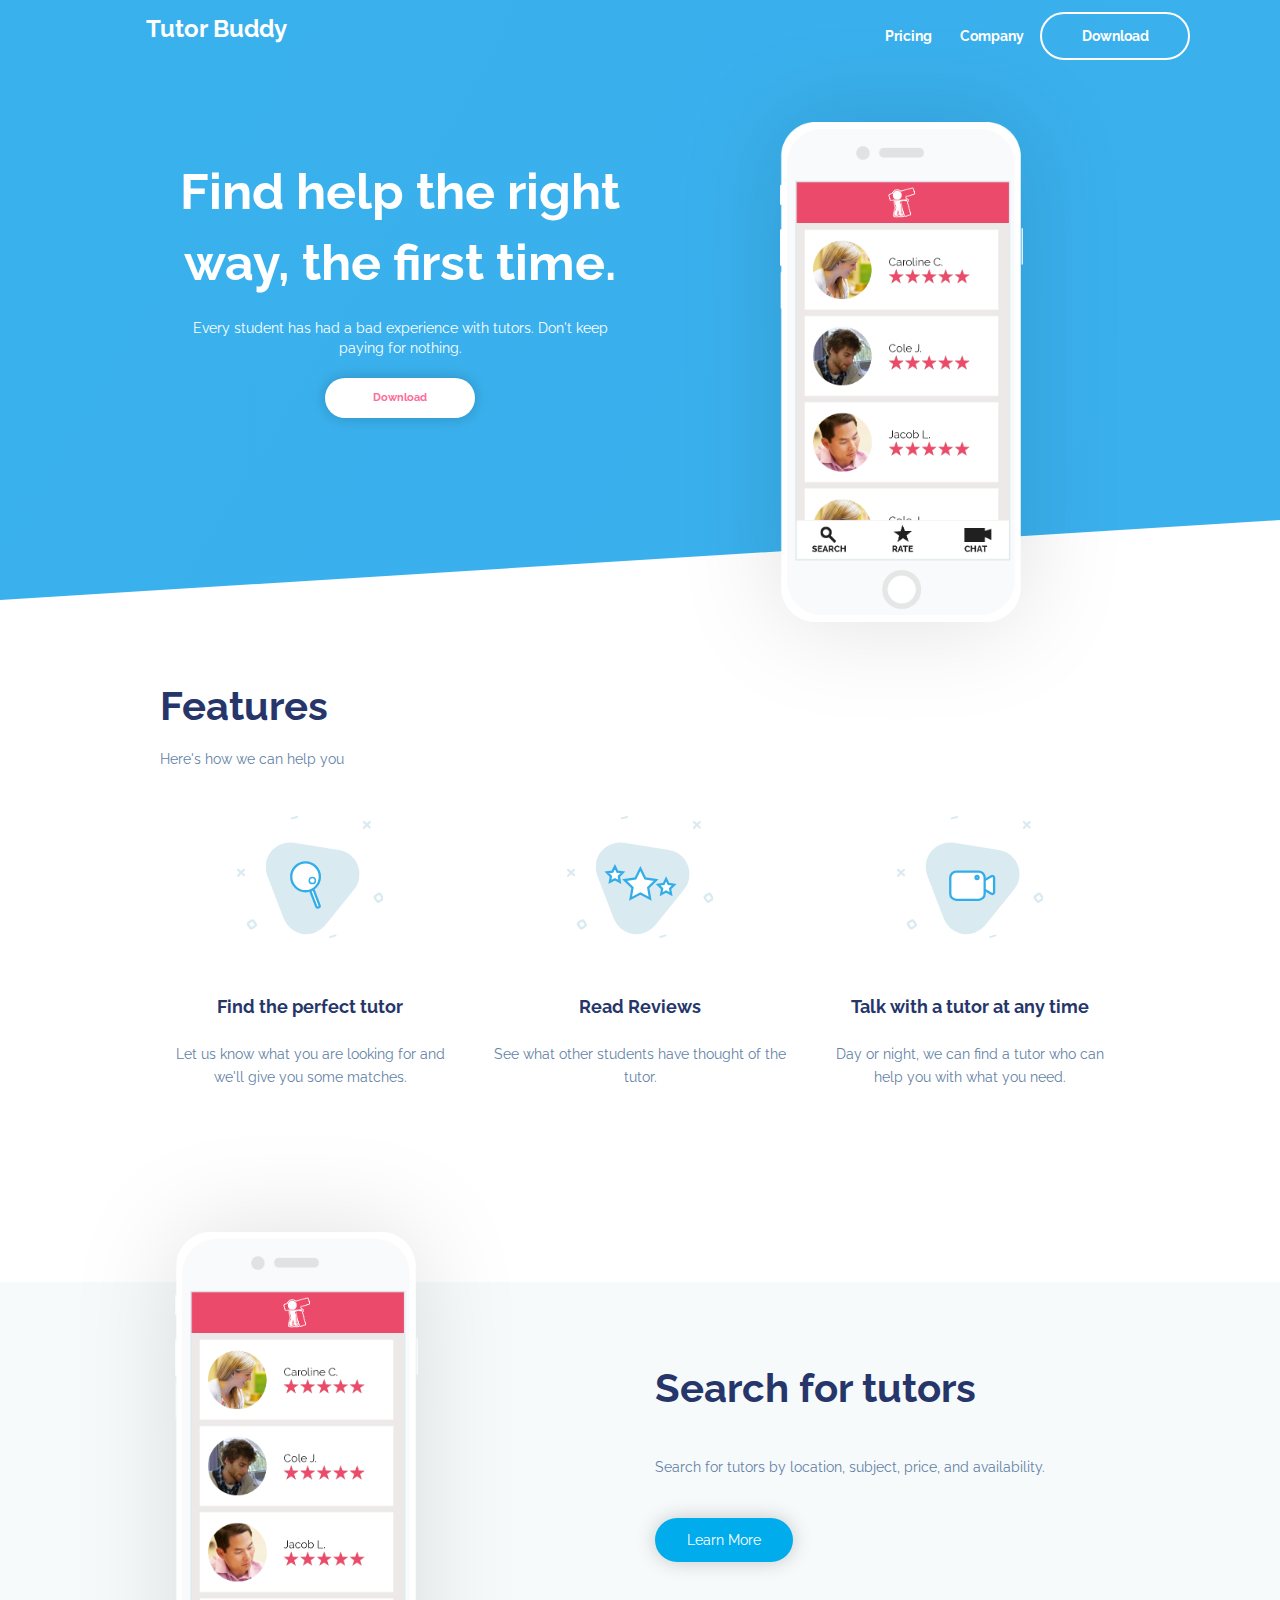
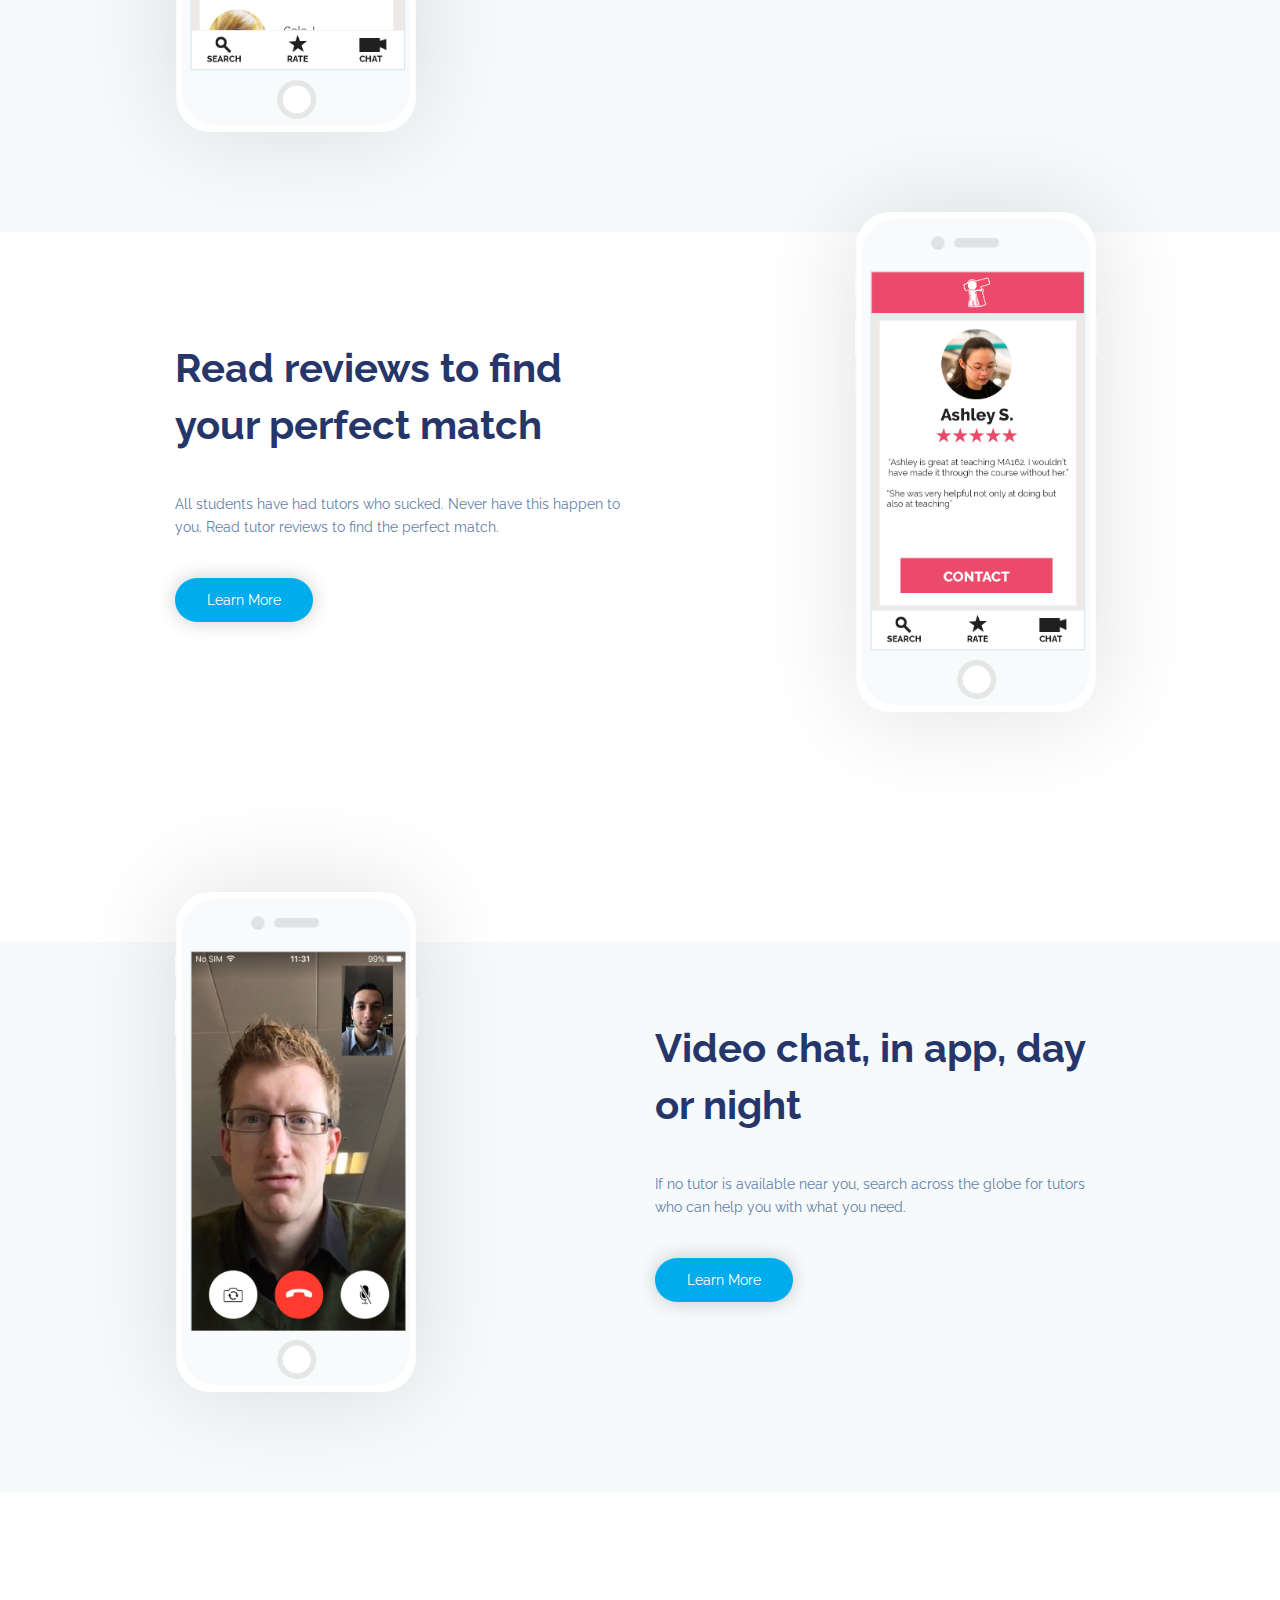
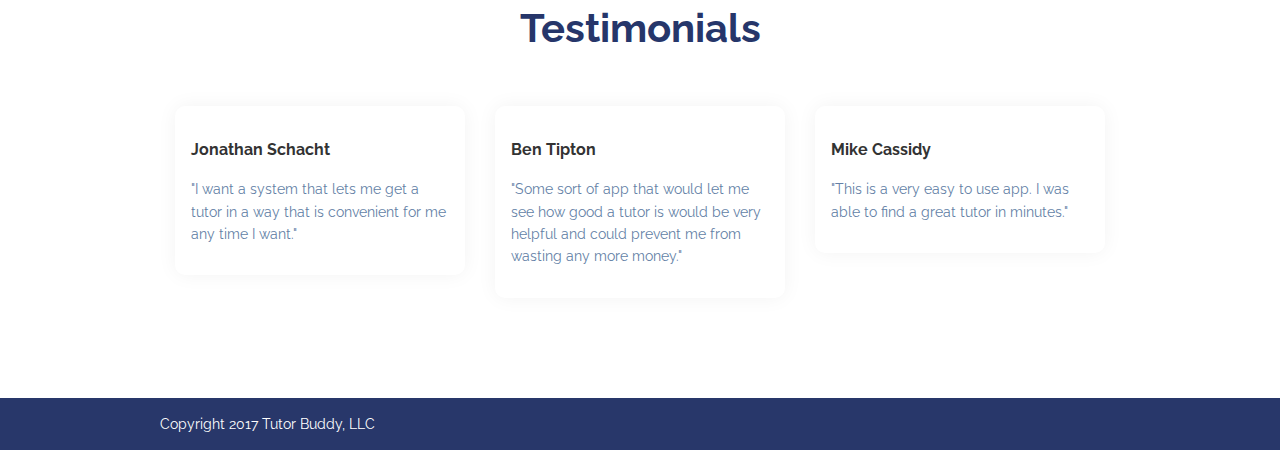
<file: index.html>
<html>
    <head>
        <link rel="stylesheet" href="https://maxcdn.bootstrapcdn.com/font-awesome/4.7.0/css/font-awesome.min.css">
        <link href="https://fonts.googleapis.com/css?family=Raleway:400,700,800" rel="stylesheet">
        <link rel="stylesheet" href="css/bootstrap.css" />
        <link rel="stylesheet" href="css/main.css" />
        <!-- <meta name="viewport" content="width=device-width, initial-scale=1, maximum-scale=1, user-scalable=no"> -->
        <title>Tutor Buddy</title>
    </head>
    <body>
        <header>
            <div class="header-content">
                <nav>
                    <div class="row">
                        <div class="col-sm-3">
                            <span class="logo">Tutor Buddy</span>
                        </div>
                        <div class="col-sm-9">
                            <div class="nav-items">
                                <a href="pricing"><div class="nav-item">
                                    Pricing
                                </div></a>
                                <a href="company"><div class="nav-item">
                                    Company
                                </div></a>
                                <button class="nav-item">Download</button>
                            </div>
                        </div>
                    </div>
                </nav>
                <div class="max-width row text-center header-main">
                    <div class="col-sm-6">
                        <h1>Find help the right way, the first time.</h1>
                        <p>
                            Every student has had a bad experience with tutors. Don't keep paying for nothing.
                        </p>
                        <button>Download</button>
                    </div>
                    <div class="col-sm-6">
                        <img src="assets/img/search.png" height="500px" width="auto" style="position: absolute; z-index: 2; filter: drop-shadow(0px 0px 50px rgba(0,0,0,0.12)); margin-left: -100px;"/>
                    </div>
                </div>
            </div>
            <div class="triangle"></div>
        </header>
        <section class="max-width">
            <h1>Features</h1>
            <p>Here's how we can help you</p>

            <div class="row features">
                <div class="col-xs-4 ">
                    <img src="assets/img/glass_icon.svg" width="70%" style="padding: 32px"/>
                    <h4>Find the perfect tutor</h4>
                    <p>
                        Let us know what you are looking for and we'll give you some matches.
                    </p>
                </div>
                <div class="col-xs-4">
                    <img src="assets/img/star_icon.svg" width="70%" style="padding: 32px"/>
                    <h4>Read Reviews</h4>
                    <p>
                        See what other students have thought of the tutor.
                    </p>
                </div>
                <div class="col-xs-4">
                    <img src="assets/img/chat_icon.svg" width="70%" style="padding: 32px"/>
                    <h4>Talk with a tutor at any time</h4>
                    <p>
                        Day or night, we can find a tutor who can help you with what you need.
                    </p>
                </div>
            </div>
        </section>
        <section class="gray" style="height: 550px;">
            <div class="row max-width">
                <div class="col-sm-6">
                    <img src="assets/img/search.png" height="500px" width="auto" style="position: absolute; z-index: 2; filter: drop-shadow(0px 0px 50px rgba(0,0,0,0.12)); margin-top: -100px"/>
                </div>
                <div class="col-sm-6">
                    <h1>Search for tutors</h1>
                    <p class="main-sub">
                        Search for tutors by location, subject, price, and availability.
                    </p>
                    <button>Learn More</button>
                </div>
            </div>
        </section>
        <section style="height: 500px; margin-top: -150px;">
            <div class="row max-width">
                <div class="col-sm-6">
                    <h1>Read reviews to find your perfect match</h1>
                    <p class="main-sub">
                        All students have had tutors who sucked. Never have this happen to you. Read tutor reviews to find the perfect match.
                    </p>
                    <button>Learn More</button>
                </div>
                <div class="col-sm-6">
                    <img src="assets/img/view.png" height="500px" width="auto" style="position: absolute; z-index: 2; filter: drop-shadow(0px 0px 50px rgba(0,0,0,0.12)); margin-top: -100px; margin-left: 200px"/>
                </div>

            </div>
        </section>
        <section class="gray" style="height: 550px;">
            <div class="row max-width">
                <div class="col-sm-6">
                    <img src="assets/img/chat.png" height="500px" width="auto" style="position: absolute; z-index: 2; filter: drop-shadow(0px 0px 50px rgba(0,0,0,0.12)); margin-top: -100px"/>
                </div>
                <div class="col-sm-6">
                    <h1>Video chat, in app, day or night</h1>
                    <p class="main-sub">
                        If no tutor is available near you, search across the globe for tutors who can help you with what you need.
                    </p>
                    <button>Learn More</button>
                </div>
            </div>
        </section>
        <section style="padding-bottom: 50px; margin-top: -150px">
            <h1 class="text-center">Testimonials</h1>
            <div class="row max-width" style="margin: 50px auto;">
                <div class="col-sm-4">
                    <div class="card">
                        <h3>Jonathan Schacht</h3>
                        <p>
                            "I want a system that lets me get a tutor in a way that is convenient for me any time I want."
                        </p>
                    </div>
                </div>
                <div class="col-sm-4">
                    <div class="card">
                        <h3>Ben Tipton</h3>
                        <p>
                            "Some sort of app that would let me see how good a tutor is would be very helpful and could prevent me from wasting any more money."
                    </div>
                </div>
                <div class="col-sm-4">
                    <div class="card">
                        <h3>Mike Cassidy</h3>
                        <p>
                            "This is a very easy to use app. I was able to find a great tutor in minutes."
                        </p>
                    </div>
                </div>
            </div>
        </section>
        <footer>
            <div class="max-width">
                Copyright 2017 Tutor Buddy, LLC
                <!-- Here's some footer text -->
            </div>
        </footer>
    </body>
</html>
</file>
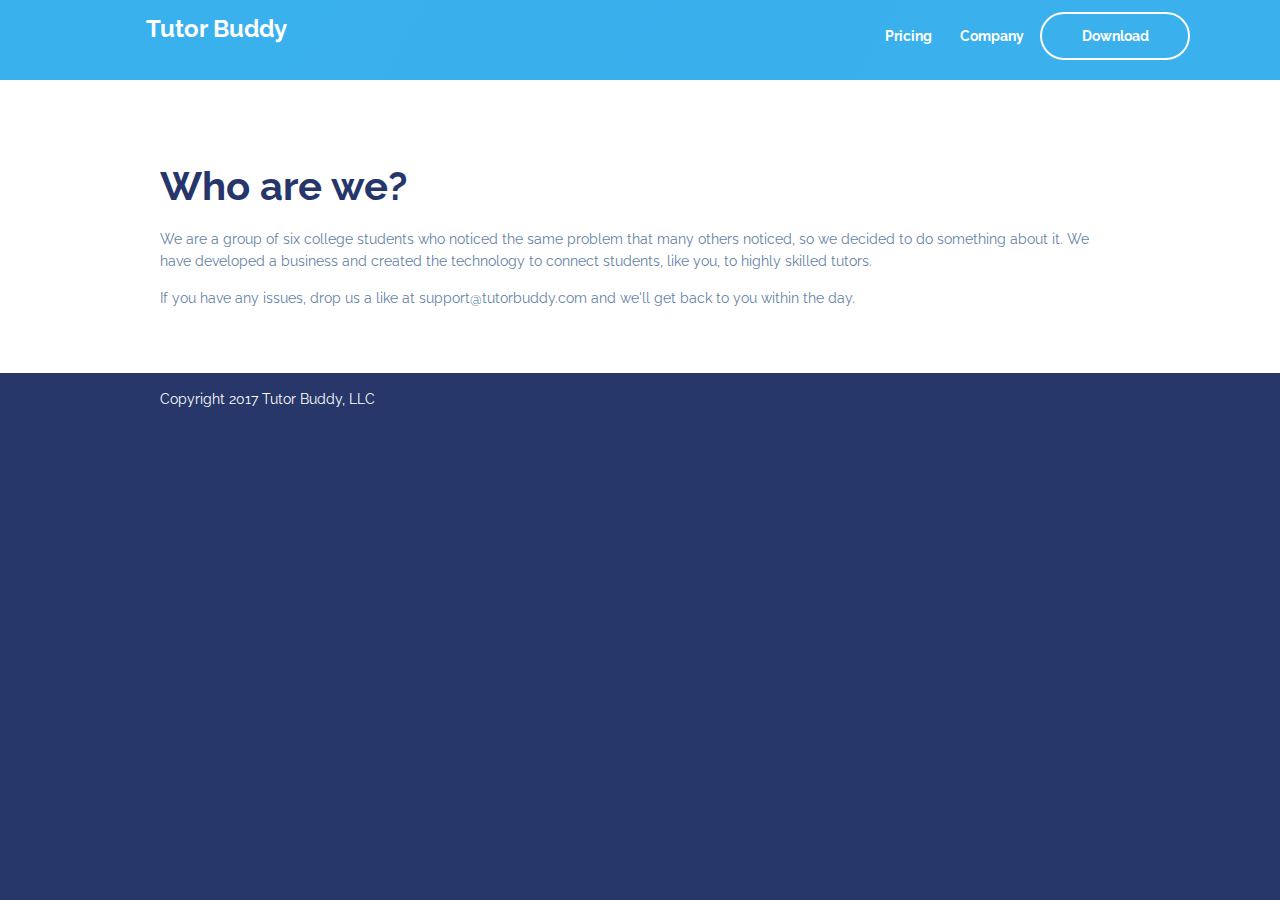
<file: company/index.html>
<html>
    <head>
        <link rel="stylesheet" href="https://maxcdn.bootstrapcdn.com/font-awesome/4.7.0/css/font-awesome.min.css">
        <link href="https://fonts.googleapis.com/css?family=Raleway:400,700,800" rel="stylesheet">
        <link rel="stylesheet" href="../css/bootstrap.css" />
        <link rel="stylesheet" href="main.css" />
        <!-- <meta name="viewport" content="width=device-width, initial-scale=1, maximum-scale=1, user-scalable=no"> -->
        <title>Tutor Buddy</title>
    </head>
    <body>
        <header>
            <div class="header-content">
                <nav>
                    <div class="row">
                        <div class="col-sm-3">
                            <a href="../"><span class="logo">Tutor Buddy</span></a>
                        </div>
                        <div class="col-sm-9">
                            <div class="nav-items">
                                <a href="../pricing"><div class="nav-item">
                                    Pricing
                                </div></a>
                                <div class="nav-item">
                                    Company
                                </div>
                                <button class="nav-item">Download</button>
                            </div>
                        </div>
                    </div>
                </nav>
            </div>
        </header>
        <section>
            <div class="max-width">
                <h1>Who are we?</h1>
                <p>
                    We are a group of six college students who noticed the same problem that many others noticed, so we decided to do something about it.
                    We have developed a business and created the technology to connect students, like you, to highly skilled tutors.
                </p>
                <p>
                    If you have any issues, drop us a like at support@tutorbuddy.com and we'll get back to you within the day.
                </p>
            </div>
        </section>
        <footer>
            <div class="max-width">
                Copyright 2017 Tutor Buddy, LLC
            </div>
        </footer>
    </body>
</html>
</file>
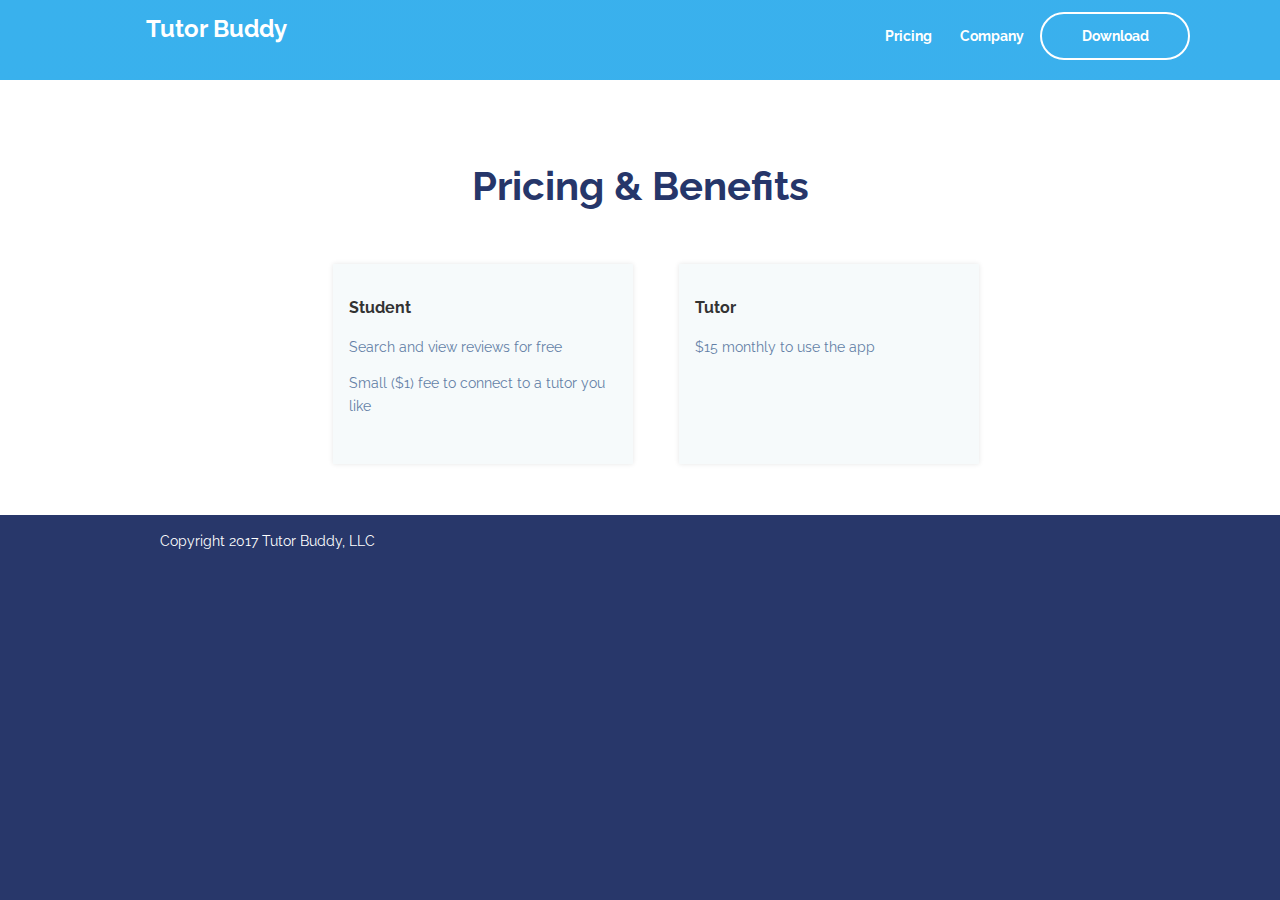
<file: pricing/index.html>
<html>
    <head>
        <link rel="stylesheet" href="https://maxcdn.bootstrapcdn.com/font-awesome/4.7.0/css/font-awesome.min.css">
        <link href="https://fonts.googleapis.com/css?family=Raleway:400,700,800" rel="stylesheet">
        <link rel="stylesheet" href="../css/bootstrap.css" />
        <link rel="stylesheet" href="main.css" />
        <!-- <meta name="viewport" content="width=device-width, initial-scale=1, maximum-scale=1, user-scalable=no"> -->
        <title>Tutor Buddy</title>
    </head>
    <body>
        <header>
            <div class="header-content">
                <nav>
                    <div class="row">
                        <div class="col-sm-3">
                            <a href="../"><span class="logo">Tutor Buddy</span></a>
                        </div>
                        <div class="col-sm-9">
                            <div class="nav-items">
                                <div class="nav-item">
                                    Pricing
                                </div>
                                <a href="../company"><div class="nav-item">
                                    Company
                                </div></a>
                                <button class="nav-item">Download</button>
                            </div>
                        </div>
                    </div>
                </nav>
            </div>
        </header>
        <section>
            <div class="max-width">
                <h1 class="text-center">Pricing & Benefits</h1>
                <div class="row">
                    <div class="col-sm-2"></div>
                    <div class="col-sm-4" style="margin: 0 8px; ">
                        <div class="price" style="height: 200px">
                            <h3>Student</h3>
                            <p>
                                Search and view reviews for free
                            </p>
                            <p>
                                Small ($1) fee to connect to a tutor you like
                            </p>
                        </div>
                    </div>
                    <div class="col-sm-4" style="margin: 0 8px;">
                        <div class="price" style="height: 200px">
                            <h3>Tutor</h3>
                            <p>
                                $15 monthly to use the app
                            </p>
                        </div>
                    </div>
                    <div class="col-sm-2"></div>
                </div>
            </div>
        </section>
        <footer>
            <div class="max-width">
                Copyright 2017 Tutor Buddy, LLC
            </div>
        </footer>
    </body>
</html>
</file>
<file: css/main.css>
html, body {
    font-family: 'Raleway', sans-serif;
    overflow-x: hidden;
}
header {
    width: 100%;
    min-height: 600px;
    background-image: linear-gradient(120deg, #39B1ED 0%, #3AB0ED 100%);
    color: #fff;
}
.header-content {
    height: 520px;
}
.triangle {
    content: ' ';
    width: 0;
    height: 0;
    border-top: 0px solid transparent;
    border-left: 100vw solid transparent;
    border-right: 0px solid transparent;
    border-bottom: 80px solid #fff;
    position: relative;
    bottom: 0px;
    left: 0px;
}
nav {
    text-align: center;
    padding: 12px 0px;
    max-width: 1100px;
    margin: auto;
}
nav .logo {
    font-size: 24px;
    color: #fff;
    font-weight: bold;
    padding-top: 20px;
}
nav .logo:hover {
    text-decoration: none;
}
nav button {
    width: 150px;
    padding: 12px 0px;
    background: transparent;
    border: none;
    color: #fff;
    font-size: 11px;
    font-weight: bold;
    /*text-transform: uppercase;*/
    border: 2px solid #fff;
    transition: .2s;
    border-radius: 50px;
}
nav button:hover {
    background: rgba(255,255,255,0.3);
    cursor: pointer;
    transition: .2s;
}
.max-width {
    max-width: 960px;
    margin: auto;
}
.text-center {
    text-align: center;
}
.nav-items {
    text-align: right;
}
.nav-item {
    display: inline-block;
    padding: 12px;
    color: #fff;
    font-size: 14px;
    /*text-transform: uppercase;*/
    font-weight: bold;
}
.header-main {
    margin-top: 50px;
}
header h1 {
    font-size: 50px;
    margin-bottom: 20px;
}
header p {
    margin-bottom: 20px;
}
.header-main button {
    width: 150px;
    padding: 12px 0px;
    background: #fff;
    color: #FE6C98;
    font-size: 11px;
    font-weight: bold;
    /*text-transform: uppercase;*/
    border: none;
    box-shadow: 0 0 15px rgba(0,0,0,0.2);
    transition: .2s;
    border-radius: 50px;
}
.header-main button:hover {
    box-shadow: 0 0 20px rgba(0,0,0,0.3);
    transition: .2s;
}
section {
    padding-top: 50px;
    text-align: left;
}

section h1 {
    font-size: 40px;
    color: #26366A;
    margin-bottom: 0px;
}
section h4 {
    color: #26366A;
    font-size: 18px;
}
section p {
    color: #637FA6;
    font-size: 14px;
    line-height: 1.6em;
}
.features {
    text-align: center;
}
section.gray {
    background: #F6FAFB;
    margin: 180px 0;
}
section button {
    padding: 12px 32px;
    border-radius: 50px;
    background: #00ACEC;
    box-shadow: 0 0 20px rgba(0,0,0,0.2);
    color: #fff;
    border: none;
}
.main-sub {
    margin: 40px 0;
}
section:last-of-type {
    margin-bottom: 0;
}
.card {
    border-radius: 10px;
    background: #fff;
    box-shadow: 0 0 20px rgba(0,0,0,0.05);
    padding: 16px;
}
footer {
    background: #28376A;
    padding: 16px;
    color: #fff;
}
</file>
<file: company/main.css>
html, body {
    font-family: 'Raleway', sans-serif;
    overflow-x: hidden;
    background: #28376A;
}
header {
    width: 100%;
    min-height: 80px;
    background-image: linear-gradient(120deg, #39B1ED 0%, #3AB0ED 100%);
    color: #fff;
}
.triangle {
    content: ' ';
    width: 0;
    height: 0;
    border-top: 0px solid transparent;
    border-left: 100vw solid transparent;
    border-right: 0px solid transparent;
    border-bottom: 80px solid #fff;
    position: relative;
    bottom: 0px;
    left: 0px;
}
nav {
    text-align: center;
    padding: 12px 0px;
    max-width: 1100px;
    margin: auto;
}
nav .logo {
    font-size: 24px;
    color: #fff;
    font-weight: bold;
}
nav .logo:hover {
    text-decoration: none;
}
nav button {
    width: 150px;
    padding: 12px 0px;
    background: transparent;
    border: none;
    color: #fff;
    font-size: 11px;
    font-weight: bold;
    /*text-transform: uppercase;*/
    border: 2px solid #fff;
    transition: .2s;
    border-radius: 50px;
}
nav button:hover {
    background: rgba(255,255,255,0.3);
    cursor: pointer;
    transition: .2s;
}
.max-width {
    max-width: 960px;
    margin: auto;
}
.text-center {
    text-align: center;
}
.nav-items {
    text-align: right;
}
.nav-item {
    display: inline-block;
    padding: 12px;
    color: #fff;
    font-size: 14px;
    /*text-transform: uppercase;*/
    font-weight: bold;
}
.header-main {
    margin-top: 50px;
}
header h1 {
    font-size: 50px;
    margin-bottom: 20px;
}
header p {
    margin-bottom: 20px;
}
.header-main button {
    width: 150px;
    padding: 12px 0px;
    background: #fff;
    color: #FE6C98;
    font-size: 11px;
    font-weight: bold;
    /*text-transform: uppercase;*/
    border: none;
    box-shadow: 0 0 15px rgba(0,0,0,0.2);
    transition: .2s;
    border-radius: 50px;
}
.header-main button:hover {
    box-shadow: 0 0 20px rgba(0,0,0,0.3);
    transition: .2s;
}
section {
    padding: 50px 0;
    text-align: left;
    background: #fff;
}

section h1 {
    font-size: 40px;
    color: #26366A;
    margin-bottom: 0px;
}
section h4 {
    color: #26366A;
    font-size: 18px;
}
section p {
    color: #637FA6;
    font-size: 14px;
    line-height: 1.6em;
}
.features {
    text-align: center;
}
section.gray {
    background: #F6FAFB;
    margin: 180px 0;
}
section button {
    padding: 12px 32px;
    border-radius: 50px;
    background: #00ACEC;
    box-shadow: 0 0 20px rgba(0,0,0,0.2);
    color: #fff;
    border: none;
}
.main-sub {
    margin: 40px 0;
}
section:last-of-type {
    margin-bottom: 0;
}
.card {
    border-radius: 10px;
    background: #fff;
    box-shadow: 0 0 20px rgba(0,0,0,0.05);
    padding: 16px;
}
footer {
    background: #28376A;
    padding: 16px;
    color: #fff;
}
</file>
<file: pricing/main.css>
html, body {
    font-family: 'Raleway', sans-serif;
    overflow-x: hidden;
    background: #28376A;
}
header {
    width: 100%;
    min-height: 80px;
    background-image: linear-gradient(120deg, #39B1ED 0%, #3AB0ED 100%);
    color: #fff;
}
.triangle {
    content: ' ';
    width: 0;
    height: 0;
    border-top: 0px solid transparent;
    border-left: 100vw solid transparent;
    border-right: 0px solid transparent;
    border-bottom: 80px solid #fff;
    position: relative;
    bottom: 0px;
    left: 0px;
}
nav {
    text-align: center;
    padding: 12px 0px;
    max-width: 1100px;
    margin: auto;
}
nav .logo {
    font-size: 24px;
    color: #fff;
    font-weight: bold;
}
nav .logo:hover {
    text-decoration: none;
}
nav button {
    width: 150px;
    padding: 12px 0px;
    background: transparent;
    border: none;
    color: #fff;
    font-size: 11px;
    font-weight: bold;
    /*text-transform: uppercase;*/
    border: 2px solid #fff;
    transition: .2s;
    border-radius: 50px;
}
nav button:hover {
    background: rgba(255,255,255,0.3);
    cursor: pointer;
    transition: .2s;
}
.max-width {
    max-width: 960px;
    margin: auto;
}
.text-center {
    text-align: center;
}
.nav-items {
    text-align: right;
}
.nav-item {
    display: inline-block;
    padding: 12px;
    color: #fff;
    font-size: 14px;
    /*text-transform: uppercase;*/
    font-weight: bold;
}
.header-main {
    margin-top: 50px;
}
header h1 {
    font-size: 50px;
    margin-bottom: 20px;
}
header p {
    margin-bottom: 20px;
}
.header-main button {
    width: 150px;
    padding: 12px 0px;
    background: #fff;
    color: #FE6C98;
    font-size: 11px;
    font-weight: bold;
    /*text-transform: uppercase;*/
    border: none;
    box-shadow: 0 0 15px rgba(0,0,0,0.2);
    transition: .2s;
    border-radius: 50px;
}
.header-main button:hover {
    box-shadow: 0 0 20px rgba(0,0,0,0.3);
    transition: .2s;
}
section {
    padding: 50px 0;
    text-align: left;
    background: #fff;
}

section h1 {
    font-size: 40px;
    color: #26366A;
    margin-bottom: 0px;
}
section h4 {
    color: #26366A;
    font-size: 18px;
}
section p {
    color: #637FA6;
    font-size: 14px;
    line-height: 1.6em;
}
.features {
    text-align: center;
}
section.gray {
    background: #F6FAFB;
    margin: 180px 0;
}
section button {
    padding: 12px 32px;
    border-radius: 50px;
    background: #00ACEC;
    box-shadow: 0 0 20px rgba(0,0,0,0.2);
    color: #fff;
    border: none;
}
.main-sub {
    margin: 40px 0;
}
section:last-of-type {
    margin-bottom: 0;
}
.card {
    border-radius: 10px;
    background: #fff;
    box-shadow: 0 0 20px rgba(0,0,0,0.05);
    padding: 16px;
}
footer {
    background: #28376A;
    padding: 16px;
    color: #fff;
}
.price {
    background: #F6FAFB;
    padding: 16px;
    box-shadow: 0 0 5px rgba(0,0,0,0.1);
    margin-top: 50px;
}
</file>
